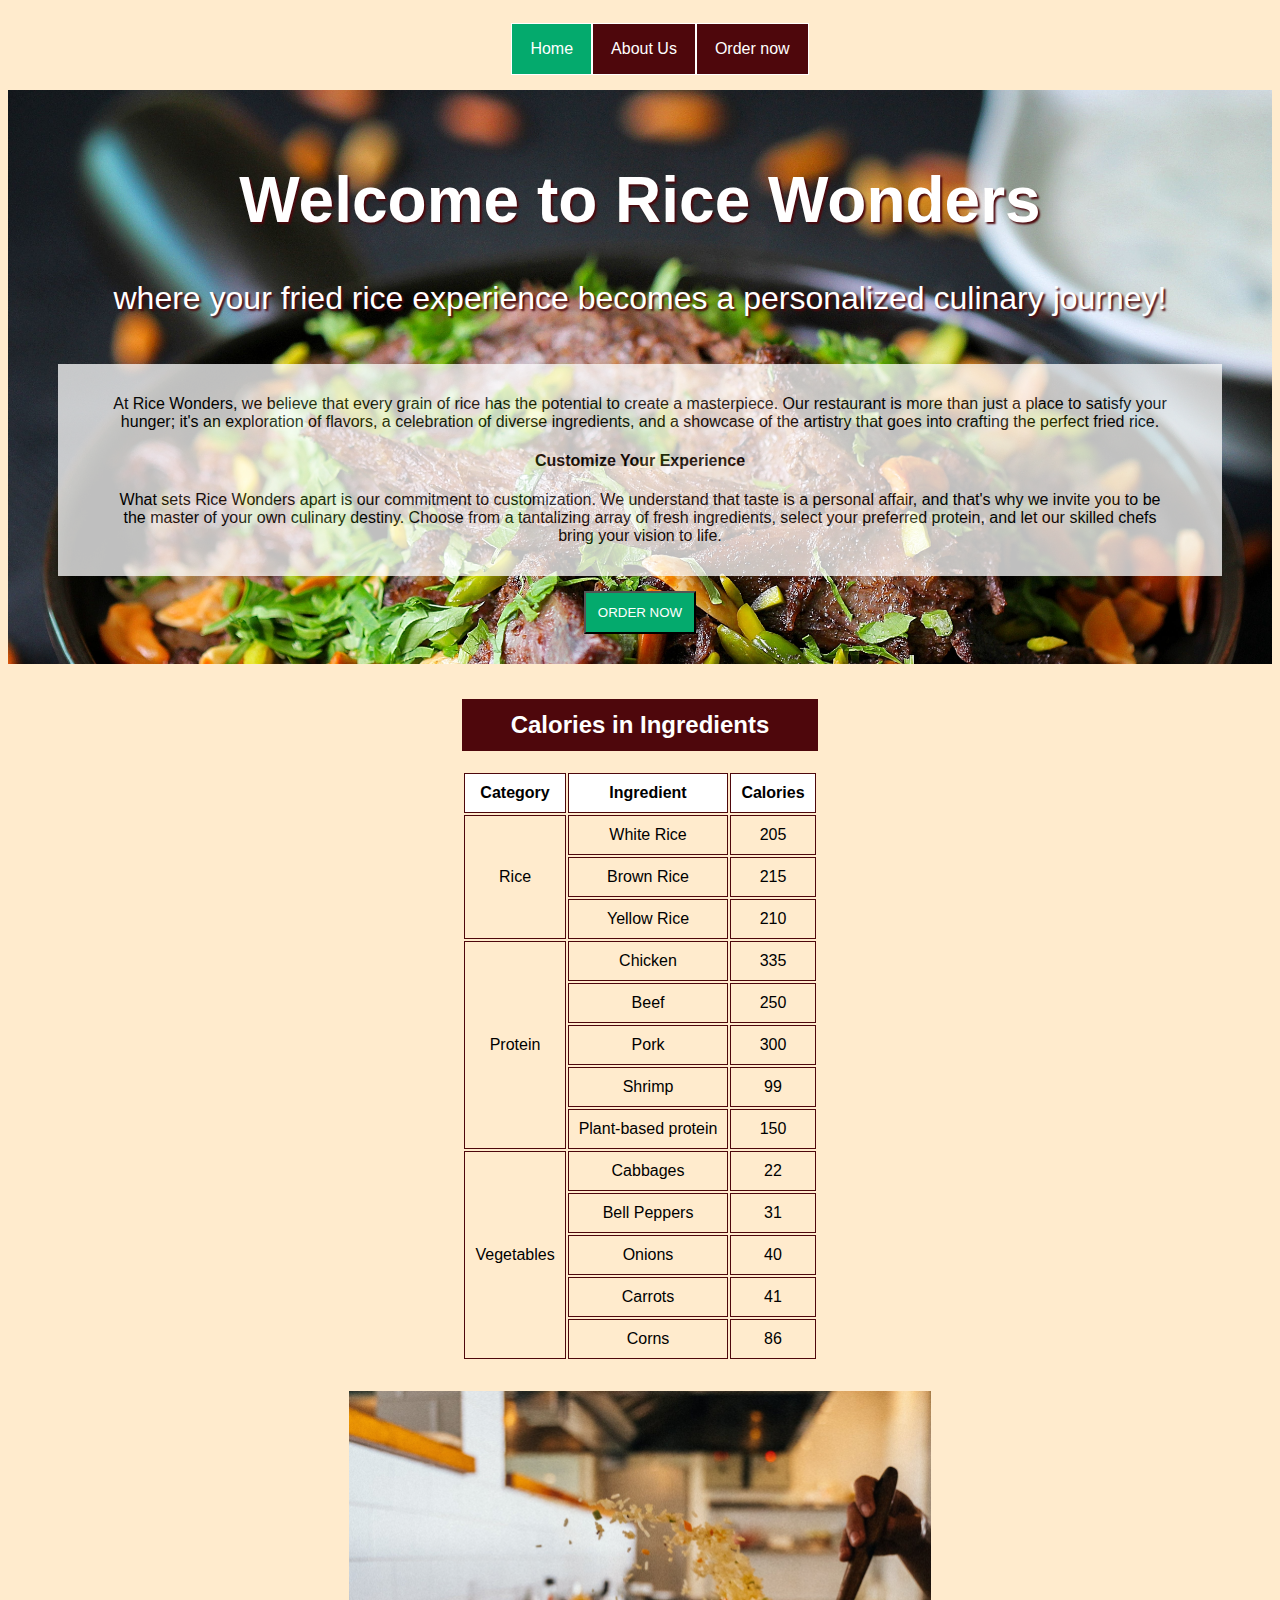
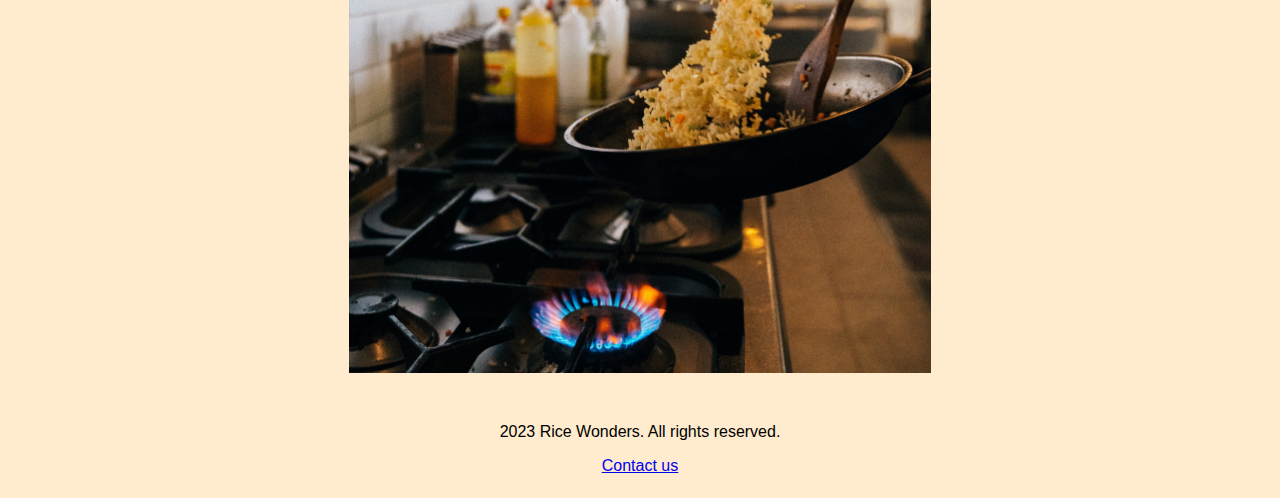
<file: index.html>
<!DOCTYPE html>
<html lang="en">
<head>
    <meta charset="UTF-8">
    <meta name="viewport" content="width=device-width, initial-scale=1.0">
    <title>Rice Wonders</title>
    <link rel="stylesheet" href="./styles/main-style.css">
    <style>
        table {
            width: 100%;
        }
        th, td {
            border: 1px solid #4e070c;
            text-align: center;
            padding: 10px;
        }
        th {
            background-color: white;
        }
        td:hover {
            background-color: #AAD15F;
            color: white;
        }
    </style>
</head>
<body>
    
    <div class="navigation">
        <ul>
            <li><a class="active" href="index.html">Home</a></li>
            <li><a href="./pages/about.html">About Us</a></li>
            <li><a href="./pages/order.html">Order now</a></li>
        </ul>
    </div>

    <div id="background-image" style="background-image: url('./images/pexels-shameel-mukkath-5639260.jpg'); background-size: 100%; background-repeat: no-repeat;">
        <div id="hero-section" 
        style="color: white;
        text-shadow: 2px 2px 2px #4e070c;
        font-size: 2rem;">
            <h1>Welcome to Rice Wonders</h1>
            <p>where your fried rice experience becomes a personalized culinary journey!</p>
        </div>
    
        <div id="business-description" style="background-color: white; opacity: 0.75;">
            <p>At Rice Wonders, we believe that every grain of rice has the potential to create a masterpiece. Our restaurant is more than just a place to satisfy your hunger; it's an exploration of flavors, a celebration of diverse ingredients, and a showcase of the artistry that goes into crafting the perfect fried rice.</p>

            <h4>Customize Your Experience</h4>
            <p>What sets Rice Wonders apart is our commitment to customization. We understand that taste is a personal affair, and that's why we invite you to be the master of your own culinary destiny. Choose from a tantalizing array of fresh ingredients, select your preferred protein, and let our skilled chefs bring your vision to life.</p>
        </div>

        <div>
            <button style="background-color: #04AA6D;">ORDER NOW</button>
        </div>

    </div>    
    
    <div>
        <h2>Calories in Ingredients</h2>

    <table>
        <tr>
            <th>Category</th>
            <th>Ingredient</th>
            <th>Calories</th>
        </tr>
        <tr>
            <td rowspan="3">Rice</td>
            <td>White Rice</td>
            <td>205</td>
        </tr>
        <tr>
            <td>Brown Rice</td>
            <td>215</td>
        </tr>
        <tr>
            <td>Yellow Rice</td>
            <td>210</td>
        </tr>
        <tr>
            <td rowspan="5">Protein</td>
            <td>Chicken</td>
            <td>335</td>
        </tr>
        <tr>
            <td>Beef</td>
            <td>250</td>
        </tr>
        <tr>
            <td>Pork</td>
            <td>300</td>
        </tr>
        <tr>
            <td>Shrimp</td>
            <td>99</td>
        </tr>
        <tr>
            <td>Plant-based protein</td>
            <td>150</td>
        </tr>
        <tr>
            <td rowspan="5">Vegetables</td>
            <td>Cabbages</td>
            <td>22</td>
        </tr>
        <tr>
            <td>Bell Peppers</td>
            <td>31</td>
        </tr>
        <tr>
            <td>Onions</td>
            <td>40</td>
        </tr>
        <tr>
            <td>Carrots</td>
            <td>41</td>
        </tr>
        <tr>
            <td>Corns</td>
            <td>86</td>
        </tr>
    </table>
    </div>

    <div>
        <img style="width:50%" src="./images/making-fried-rice-over-fire.jpg" alt="A person making fried rice over a gas stove"/>
    </div>

    <footer>
        <div>
        <p>2023 Rice Wonders. All rights reserved.</p>
        <a href="#">Contact us</a>
        </div>
    </footer>
    
</body>
</html>
</file>
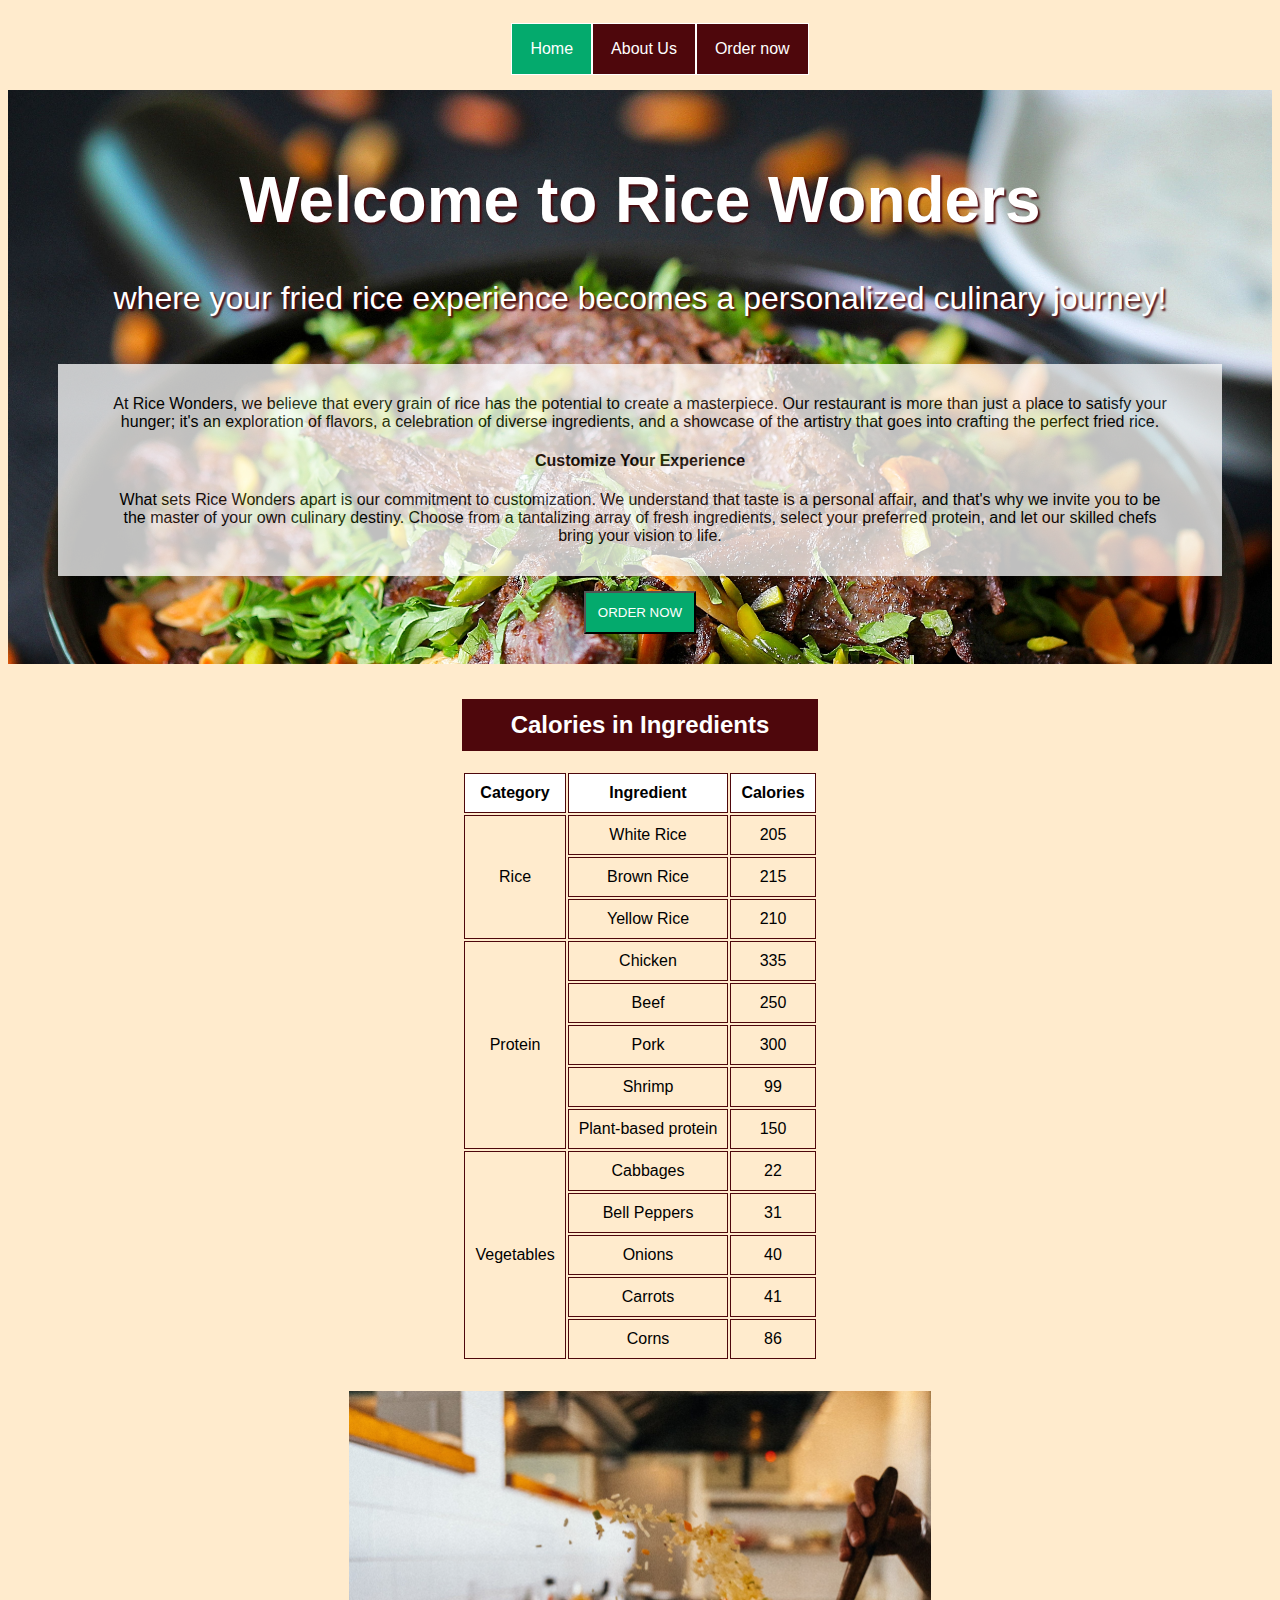
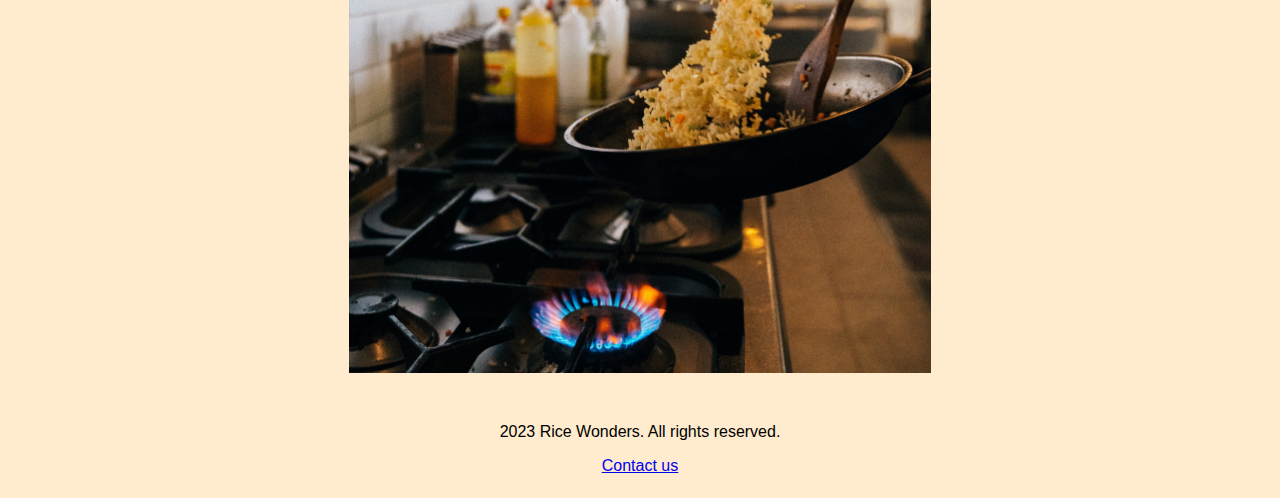
<file: pages/index.html>
<!DOCTYPE html>
<html lang="en">
<head>
    <meta charset="UTF-8">
    <meta name="viewport" content="width=device-width, initial-scale=1.0">
    <title>Rice Wonders</title>
    <link rel="stylesheet" href="../styles/main-style.css">
    <style>
        table {
            width: 100%;
        }
        th, td {
            border: 1px solid #4e070c;
            text-align: center;
            padding: 10px;
        }
        th {
            background-color: white;
        }
        td:hover {
            background-color: #AAD15F;
            color: white;
        }
    </style>
</head>
<body>
    
    <div class="navigation">
        <ul>
            <li><a class="active" href="index.html">Home</a></li>
            <li><a href="./about.html">About Us</a></li>
            <li><a href="./order.html">Order now</a></li>
        </ul>
    </div>

    <div id="background-image" style="background-image: url('../images/pexels-shameel-mukkath-5639260.jpg'); background-size: 100%; background-repeat: no-repeat;">
        <div id="hero-section" 
        style="color: white;
        text-shadow: 2px 2px 2px #4e070c;
        font-size: 2rem;">
            <h1>Welcome to Rice Wonders</h1>
            <p>where your fried rice experience becomes a personalized culinary journey!</p>
        </div>
    
        <div id="business-description" style="background-color: white; opacity: 0.75;">
            <p>At Rice Wonders, we believe that every grain of rice has the potential to create a masterpiece. Our restaurant is more than just a place to satisfy your hunger; it's an exploration of flavors, a celebration of diverse ingredients, and a showcase of the artistry that goes into crafting the perfect fried rice.</p>

            <h4>Customize Your Experience</h4>
            <p>What sets Rice Wonders apart is our commitment to customization. We understand that taste is a personal affair, and that's why we invite you to be the master of your own culinary destiny. Choose from a tantalizing array of fresh ingredients, select your preferred protein, and let our skilled chefs bring your vision to life.</p>
        </div>

        <div>
            <button style="background-color: #04AA6D;">ORDER NOW</button>
        </div>

    </div>    
    
    <div>
        <h2>Calories in Ingredients</h2>

    <table>
        <tr>
            <th>Category</th>
            <th>Ingredient</th>
            <th>Calories</th>
        </tr>
        <tr>
            <td rowspan="3">Rice</td>
            <td>White Rice</td>
            <td>205</td>
        </tr>
        <tr>
            <td>Brown Rice</td>
            <td>215</td>
        </tr>
        <tr>
            <td>Yellow Rice</td>
            <td>210</td>
        </tr>
        <tr>
            <td rowspan="5">Protein</td>
            <td>Chicken</td>
            <td>335</td>
        </tr>
        <tr>
            <td>Beef</td>
            <td>250</td>
        </tr>
        <tr>
            <td>Pork</td>
            <td>300</td>
        </tr>
        <tr>
            <td>Shrimp</td>
            <td>99</td>
        </tr>
        <tr>
            <td>Plant-based protein</td>
            <td>150</td>
        </tr>
        <tr>
            <td rowspan="5">Vegetables</td>
            <td>Cabbages</td>
            <td>22</td>
        </tr>
        <tr>
            <td>Bell Peppers</td>
            <td>31</td>
        </tr>
        <tr>
            <td>Onions</td>
            <td>40</td>
        </tr>
        <tr>
            <td>Carrots</td>
            <td>41</td>
        </tr>
        <tr>
            <td>Corns</td>
            <td>86</td>
        </tr>
    </table>
    </div>

    <div>
        <img style="width:50%" src="../images/making-fried-rice-over-fire.jpg" alt="A person making fried rice over a gas stove"/>
    </div>

    <footer>
        <div>
        <p>2023 Rice Wonders. All rights reserved.</p>
        <a href="#">Contact us</a>
        </div>
    </footer>
    
</body>
</html>
</file>
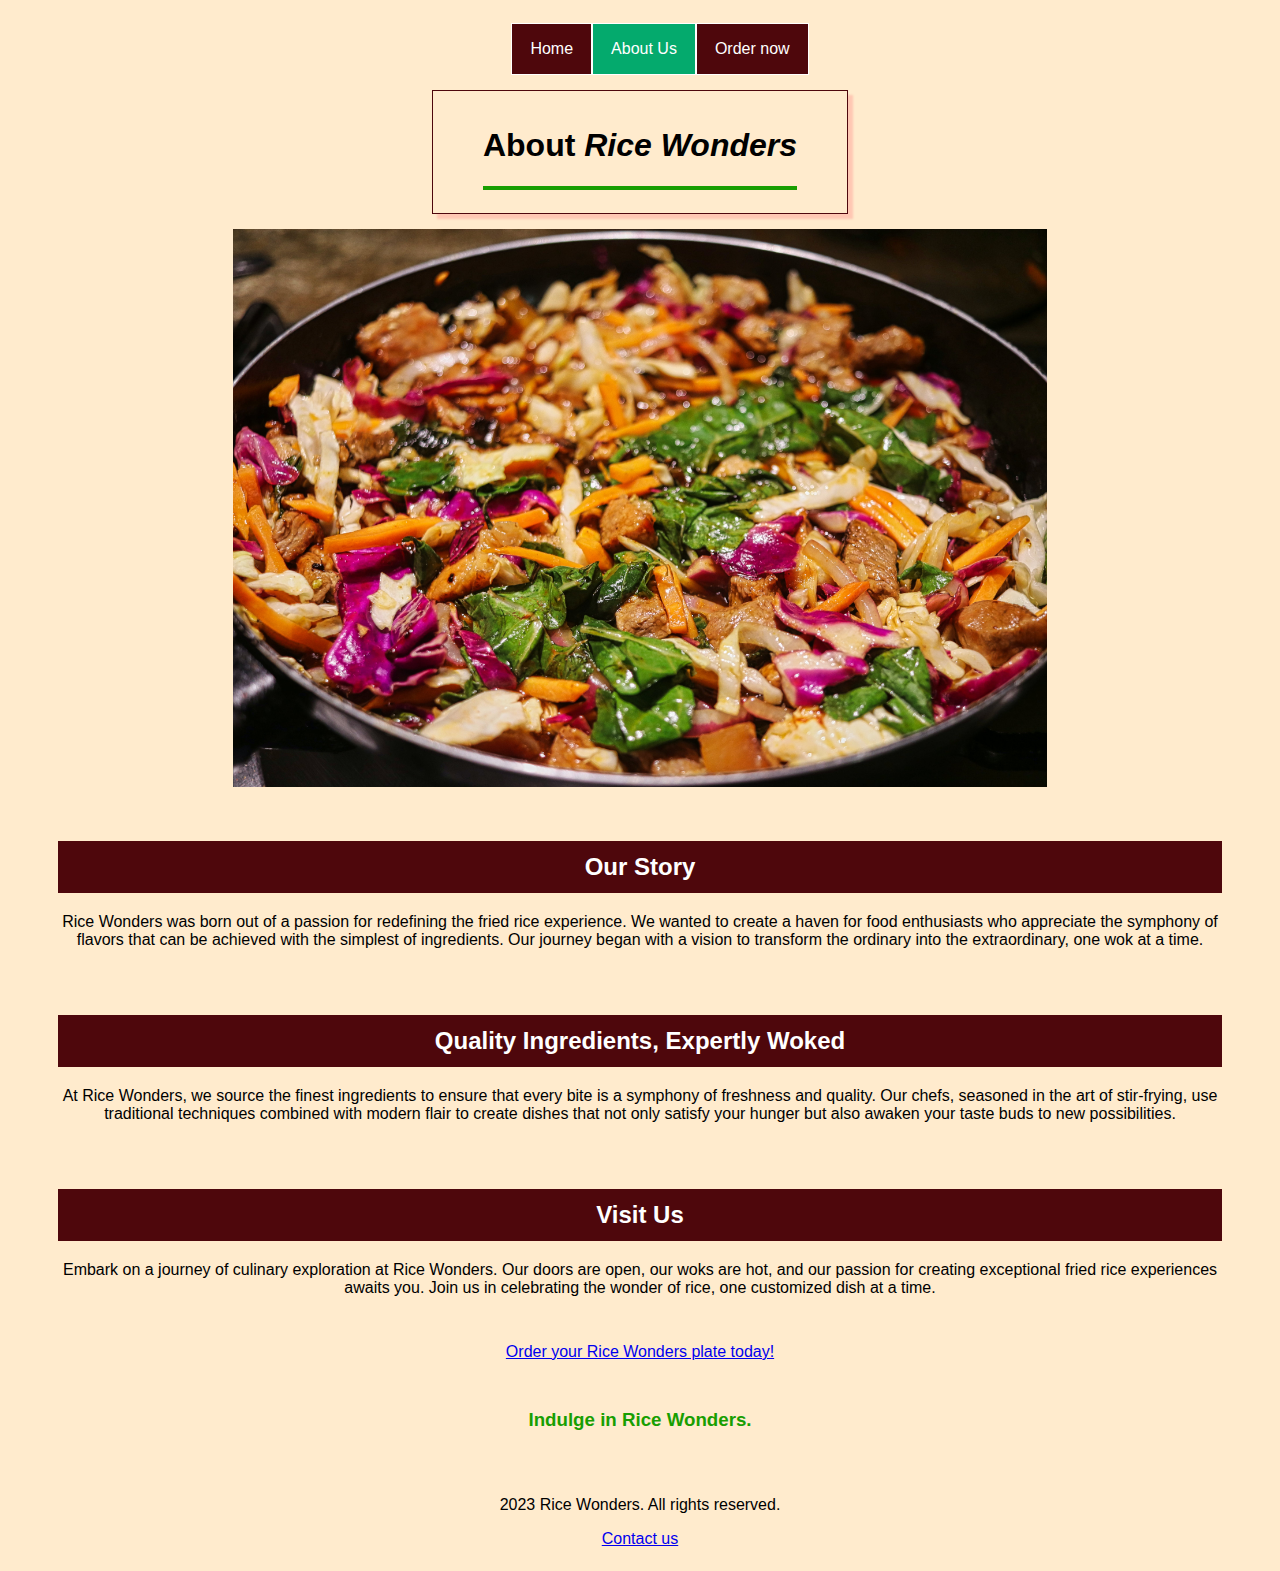
<file: pages/about.html>
<!DOCTYPE html>
<html lang="en">
<head>
    <meta charset="UTF-8">
    <meta name="viewport" content="width=device-width, initial-scale=1.0">
    <title>About Us</title>
    <!-- <link href="https://cdn.jsdelivr.net/npm/bootstrap@5.3.2/dist/css/bootstrap.min.css" rel="stylesheet" integrity="sha384-T3c6CoIi6uLrA9TneNEoa7RxnatzjcDSCmG1MXxSR1GAsXEV/Dwwykc2MPK8M2HN" crossorigin="anonymous"> -->
    <link rel="stylesheet" href="../styles/main-style.css">
</head>
<body>
    <header>
        <!-- logo, business name, slogan, language,  -->
    </header>
    
    <div class="navigation">
        <ul>
            <li><a href="../index.html">Home</a></li>
            <li><a class="active" href="./about.html">About Us</a></li>
            <li><a href="./order.html">Order now</a></li>
        </ul>
    </div>
    
    <div class="page-title">
        <h1>About <em>Rice Wonders</em></h1> 
        <hr>
    </div>
   
    <div>
        <img src="../images/pexels-kleine-beyers-2181151.jpg" alt="A person making fried rice over a gas stove"/>
    </div>
    
    <div>
        <h2>Our Story</h2>
        <p>Rice Wonders was born out of a passion for redefining the fried rice experience. We wanted to create a haven for food enthusiasts who appreciate the symphony of flavors that can be achieved with the simplest of ingredients. Our journey began with a vision to transform the ordinary into the extraordinary, one wok at a time.</p>
    </div>
    
    <div>
        <h2>Quality Ingredients, Expertly Woked</h2>
        <p> At Rice Wonders, we source the finest ingredients to ensure that every bite is a symphony of freshness and quality. Our chefs, seasoned in the art of stir-frying, use traditional techniques combined with modern flair to create dishes that not only satisfy your hunger but also awaken your taste buds to new possibilities.</p>
    </div>
            
    <div>
        <h2>Visit Us</h2>
        <p>Embark on a journey of culinary exploration at Rice Wonders. Our doors are open, our woks are hot, and our passion for creating exceptional fried rice experiences awaits you. Join us in celebrating the wonder of rice, one customized dish at a time.</p>
    </div>

    <div id="order-link">
        <a href="./order.html">Order your Rice Wonders plate today!</a>
    </div>

    <div>
        <h3>Indulge in Rice Wonders.</h3>
    </div>
    
    <footer>
        <div>
        <p>2023 Rice Wonders. All rights reserved.</p>
        <a href="#">Contact us</a>
        </div>
    </footer>

</body>
</html>
</file>
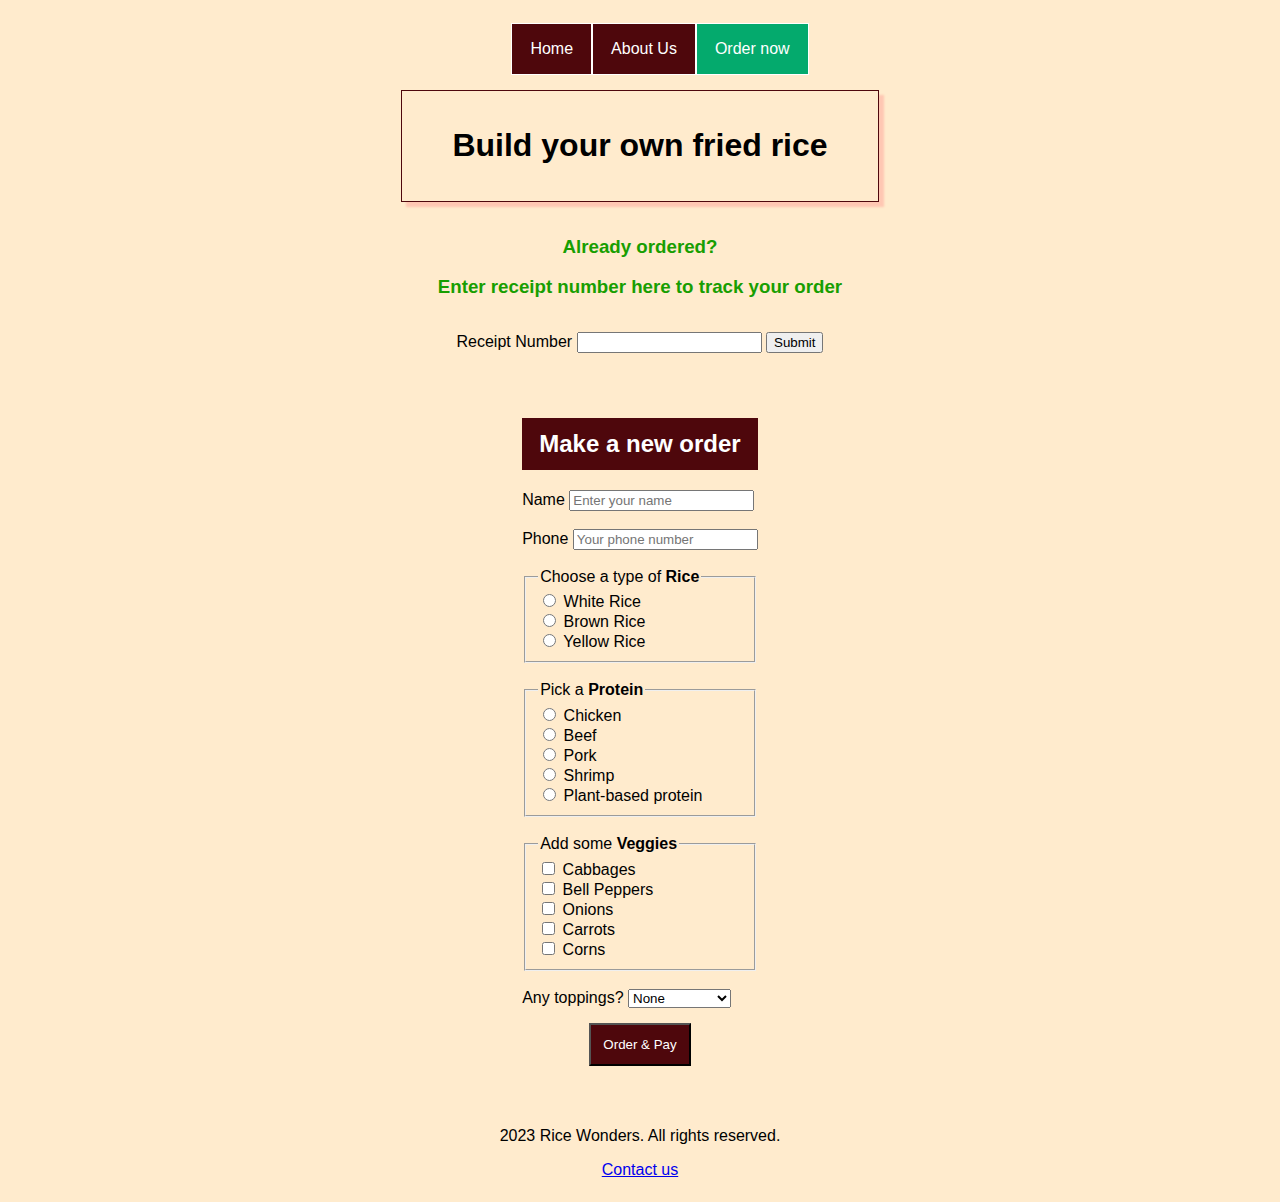
<file: pages/order.html>
<!DOCTYPE html>
<html lang="en">
<head>
    <meta charset="UTF-8">
    <meta name="viewport" content="width=device-width, initial-scale=1.0">
    <title>Customize Fried Rice</title>
    <link rel="stylesheet" href="../styles/main-style.css">
</head>
<body>
        <div class="navigation">
            <ul>
                <li><a href="../index.html">Home</a></li>
                <li><a href="./about.html">About Us</a></li>
                <li><a class="active" href="./order.html">Order now</a></li>
            </ul>
        </div>

        <div class="page-title">
            <h1>Build your own fried rice</h1>
        </div>
        
        <div id="track-order">
            <h3>Already ordered?</h3>
            <h3>Enter receipt number here to track your order</h3>
            <div>
                <form action="#">
                    <label for="receiptNumber">Receipt Number
                    <input type="text" name="receiptNumber" id="receiptNumber" required />
                    </label>
                    <input type="submit"/>
                </form>
            </div>
            
        </div>

        <div id="new-order">
            <h2>Make a new order</h2>
            <form action="#">
                <label for="userName">Name</label>
                <input type="text" name="userName" id="userName" required placeholder="Enter your name"><br>
                <br>
                <label for="phoneNumber">Phone</label>
                <input type="tel" name="phoneNumber" id="phoneNumber" placeholder="Your phone number"><br><br>
                
                <fieldset>
                    <legend>Choose a type of <strong>Rice</strong></legend>
                    
                    <input type="radio" name="whiteRice" id="whiteRice">
                    <label for="whiteRice">White Rice</label>
                    <br>
                    <input type="radio" name="brownRice" id="brownRice">
                    <label for="brownRice">Brown Rice</label>
                    <br>
                    <input type="radio" name="yellowRice" id="yellowRice">
                    <label for="yellowRice">Yellow Rice</label>
                    <br>
                </fieldset>
                    <br>
                <fieldset>
                    <legend>Pick a <strong>Protein</strong></legend>
                    
                    <input type="radio" name="chicken" id="chicken">
                    <label for="chicken">Chicken</label>
                    <br>
                    <input type="radio" name="beef" id="beef">
                    <label for="beef">Beef</label>
                    <br>
                    <input type="radio" name="pork" id="pork">
                    <label for="pork">Pork</label>
                    <br>
                    <input type="radio" name="shrimp" id="shrimp">
                    <label for="shrimp">Shrimp</label>
                    <br>
                    <input type="radio" name="plantBased" id="plantBased">
                    <label for="plantBased">Plant-based protein</label>
                    <br>
                </fieldset>
                <br>
                <fieldset>
                <legend>Add some <strong>Veggies</strong></legend>
                <input type="checkbox" name="cabbage" id="cabbage">
                <label for="cabbage">Cabbages</label>
                <br>
                <input type="checkbox" name="bellPepper" id="bellPepper">
                <label for="bellPepper">Bell Peppers</label>
                <br>
                <input type="checkbox" name="onion" id="onion">
                <label for="onion">Onions</label>
                <br>
                <input type="checkbox" name="carrot" id="carrot">
                <label for="carrot">Carrots</label>
                <br>
                <input type="checkbox" name="corn" id="corn">
                <label for="corn">Corns</label>
                <br>
                </fieldset>
                <br>
                
                <label>Any toppings?</label>
                <select name="topping">
                    <option value="none">None</option>
                    <option value="greenOnion">Green onions</option>
                    <option value="friedGarlic">Fried garlic</option>
                </select>
                <br>

                <div>
                    <button>Order & Pay</button>
                </div>
            
            </form>

        </div>

        <footer>
            <div>
            <p>2023 Rice Wonders. All rights reserved.</p>
            <a href="#">Contact us</a>
            </div>
        </footer>

    
</body>
</html>
</file>
<file: styles/main-style.css>
body {
    background-color: blanchedalmond;
    display: flex;
    flex-direction: column;
    align-content: space-around;
    font-family: 'Lucida Sans', 'Lucida Sans Regular', 'Lucida Grande', 'Lucida Sans Unicode', Geneva, Verdana, sans-serif;
}

.page-title {
    border: 1px solid #4e070c;
    box-shadow: 5px 5px 2px rgba(100%, 50%, 50%, .33);
}

h2, button {
    background-color: #4e070c;
    color: white;
    padding: 12px;
}
button:hover {
    opacity: 0.75;
}

h3 {
    color: #189e01;
}

ul {
    list-style-type: none;
    margin: auto;
    padding: auto;
    overflow: hidden;
    
}

li {
    float: left;
    border: 1px solid white;
}

li a {
    display: block;
    color: white;
    background-color: #4e070c;
    text-align: center;
    padding: 16px 18px;
    text-decoration: none;
}

li a:hover:not(.active) {
    background-color: #4e070c;
    }
    .active {
        background-color: #04AA6D;
        }

div {
    /* border: 1px solid black; */
    /* this is just to see the div block when designing */
    text-align: center;
    margin: auto;
    padding: 15px 50px;
}

hr {
    border: 2px solid #189E01;
}

img {
    width: 70%;
    opacity: 1;
    transition: opacity;
}

img:hover {
    opacity: .25;
}

#order-link {
    transition-property: font, background-color;
}

#order-link:hover {
    font-size: 200%;
    font-weight: bold;
    background-color: #AAD15F;
}


form {
    text-align: left;
}

/* #background-image {
    
} */

/* #hero-section {
    color: white;
    text-shadow: 2px 2px 2px #4e070c;
    font-size: 2rem;
} */

/* #business-description {
    background-color: white;
} */
</file>
